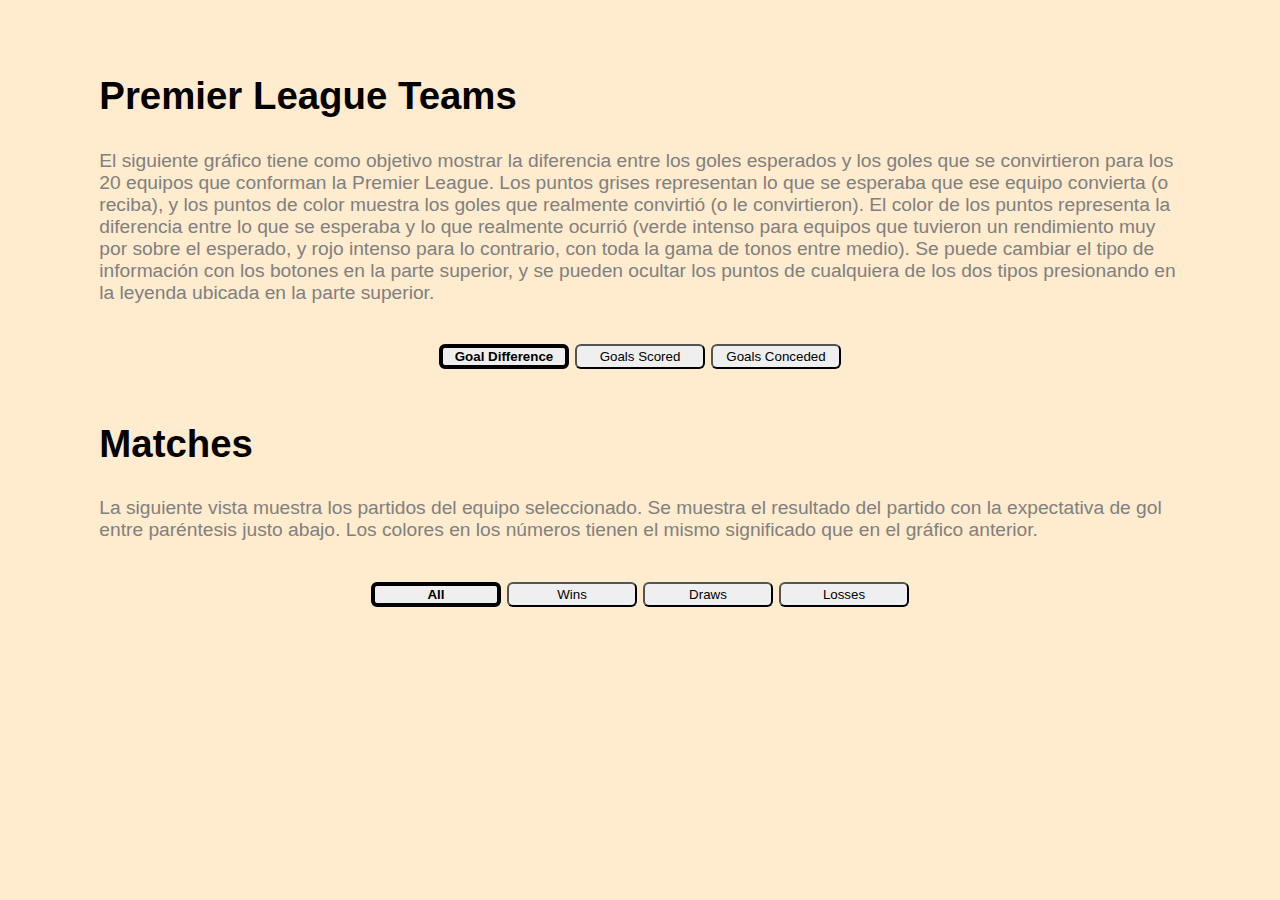
<file: Examen/index.html>
<!DOCTYPE html>
<html>

  <link>
    <meta charset="utf-8" name="viewport" content="width=device-width, initial-scale=1">
    <title>Visualizaciones</title>
    <script src="https://d3js.org/d3.v7.min.js"></script>
    <script src="https://d3js.org/d3-scale-chromatic.v1.min.js"></script>
    <link rel="stylesheet" href="styles.css">
  </head>

  <body>
    <div class="container">
        <div class="subcontainer" id="vis-1">
            <h2>Premier League Teams</h2>
            <p class="exp">El siguiente gráfico tiene como objetivo mostrar la diferencia entre los goles esperados y los goles que se convirtieron para los 20 equipos que conforman la Premier League. Los puntos grises representan lo que se esperaba que ese equipo convierta (o reciba), y los puntos de color muestra los goles que realmente convirtió (o le convirtieron). El color de los puntos representa la diferencia entre lo que se esperaba y lo que realmente ocurrió (verde intenso para equipos que tuvieron un rendimiento muy por sobre el esperado, y rojo intenso para lo contrario, con toda la gama de tonos entre medio). Se puede cambiar el tipo de información con los botones en la parte superior, y se pueden ocultar los puntos de cualquiera de los dos tipos presionando en la leyenda ubicada en la parte superior.</p>
            <br>
            <div class="center">
              <button class="buttonactive" id="difference">Goal Difference</button>
              <button class="button" id="scored">Goals Scored</button>
              <button class="button" id="conceded">Goals Conceded</button>
            </div>
        </div>
        <br>
        <div class="subcontainer" id="vis-2">
          <h2>Matches</h2>
          <p class="exp">La siguiente vista muestra los partidos del equipo seleccionado. Se muestra el resultado del partido con la expectativa de gol entre paréntesis justo abajo. Los colores en los números tienen el mismo significado que en el gráfico anterior.</p>
          <br>
          <div class="center">
            <button class="buttonactive" id="all">All</button>
            <button class="button" id="wins">Wins</button>
            <button class="button" id="draws">Draws</button>
            <button class="button" id="losses">Losses</button>
          </div>
        </div>
    </div>
    <script src="vis1.js" charset='utf-8'></script>
    <script src="vis2.js" charset='utf-8'></script>
  </body>
</html>
</file>
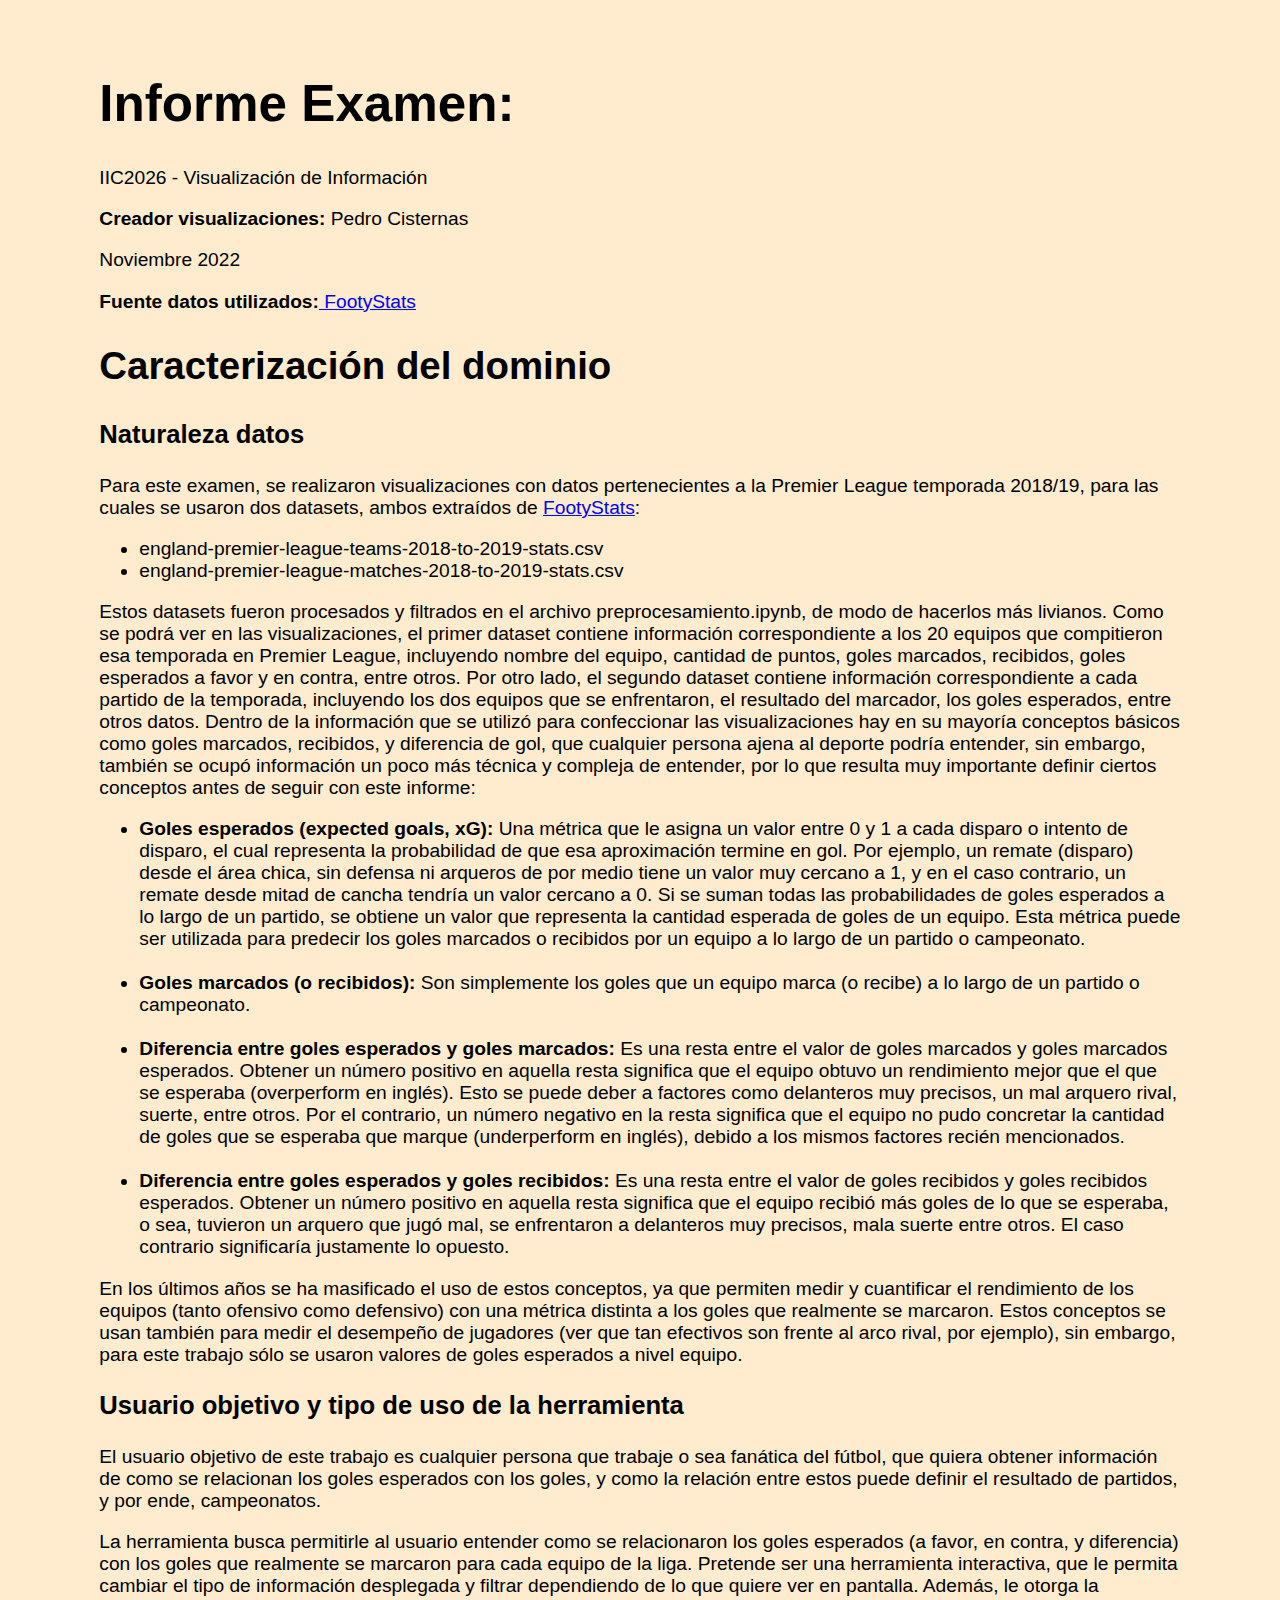
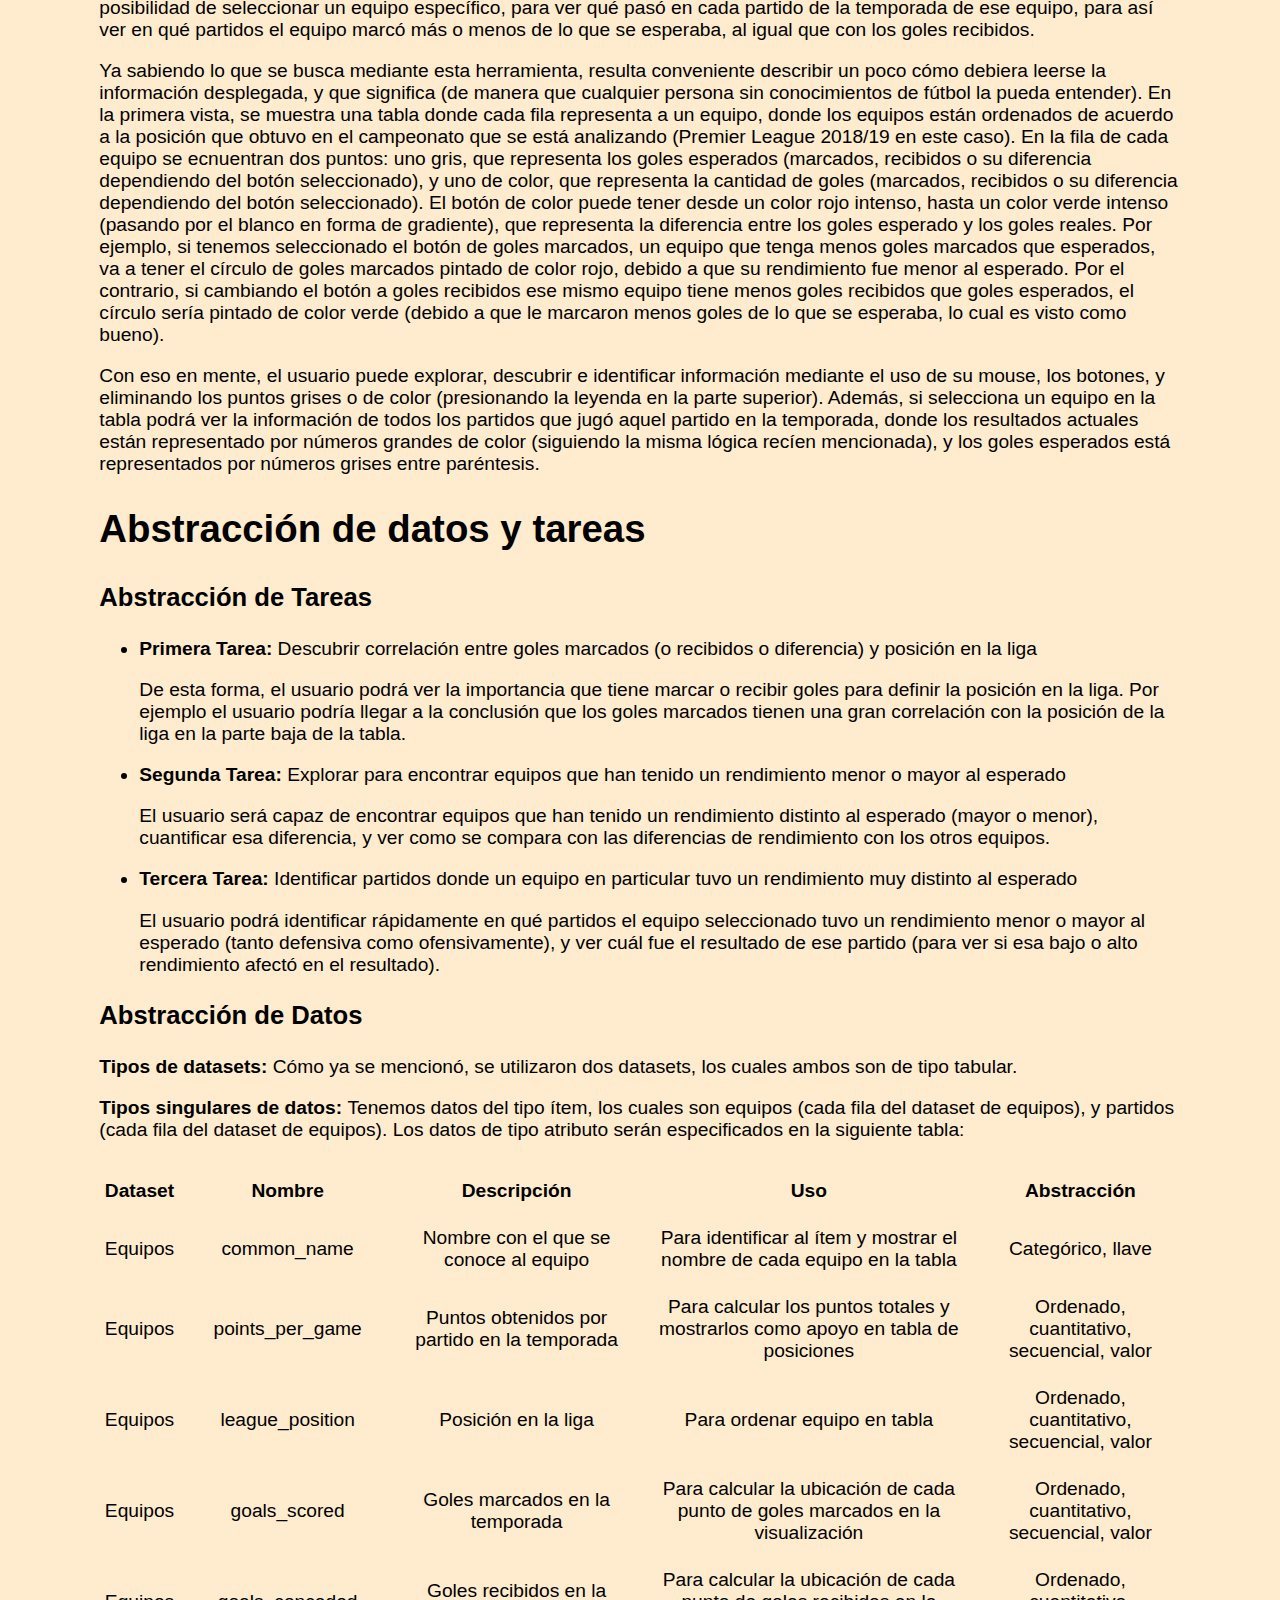
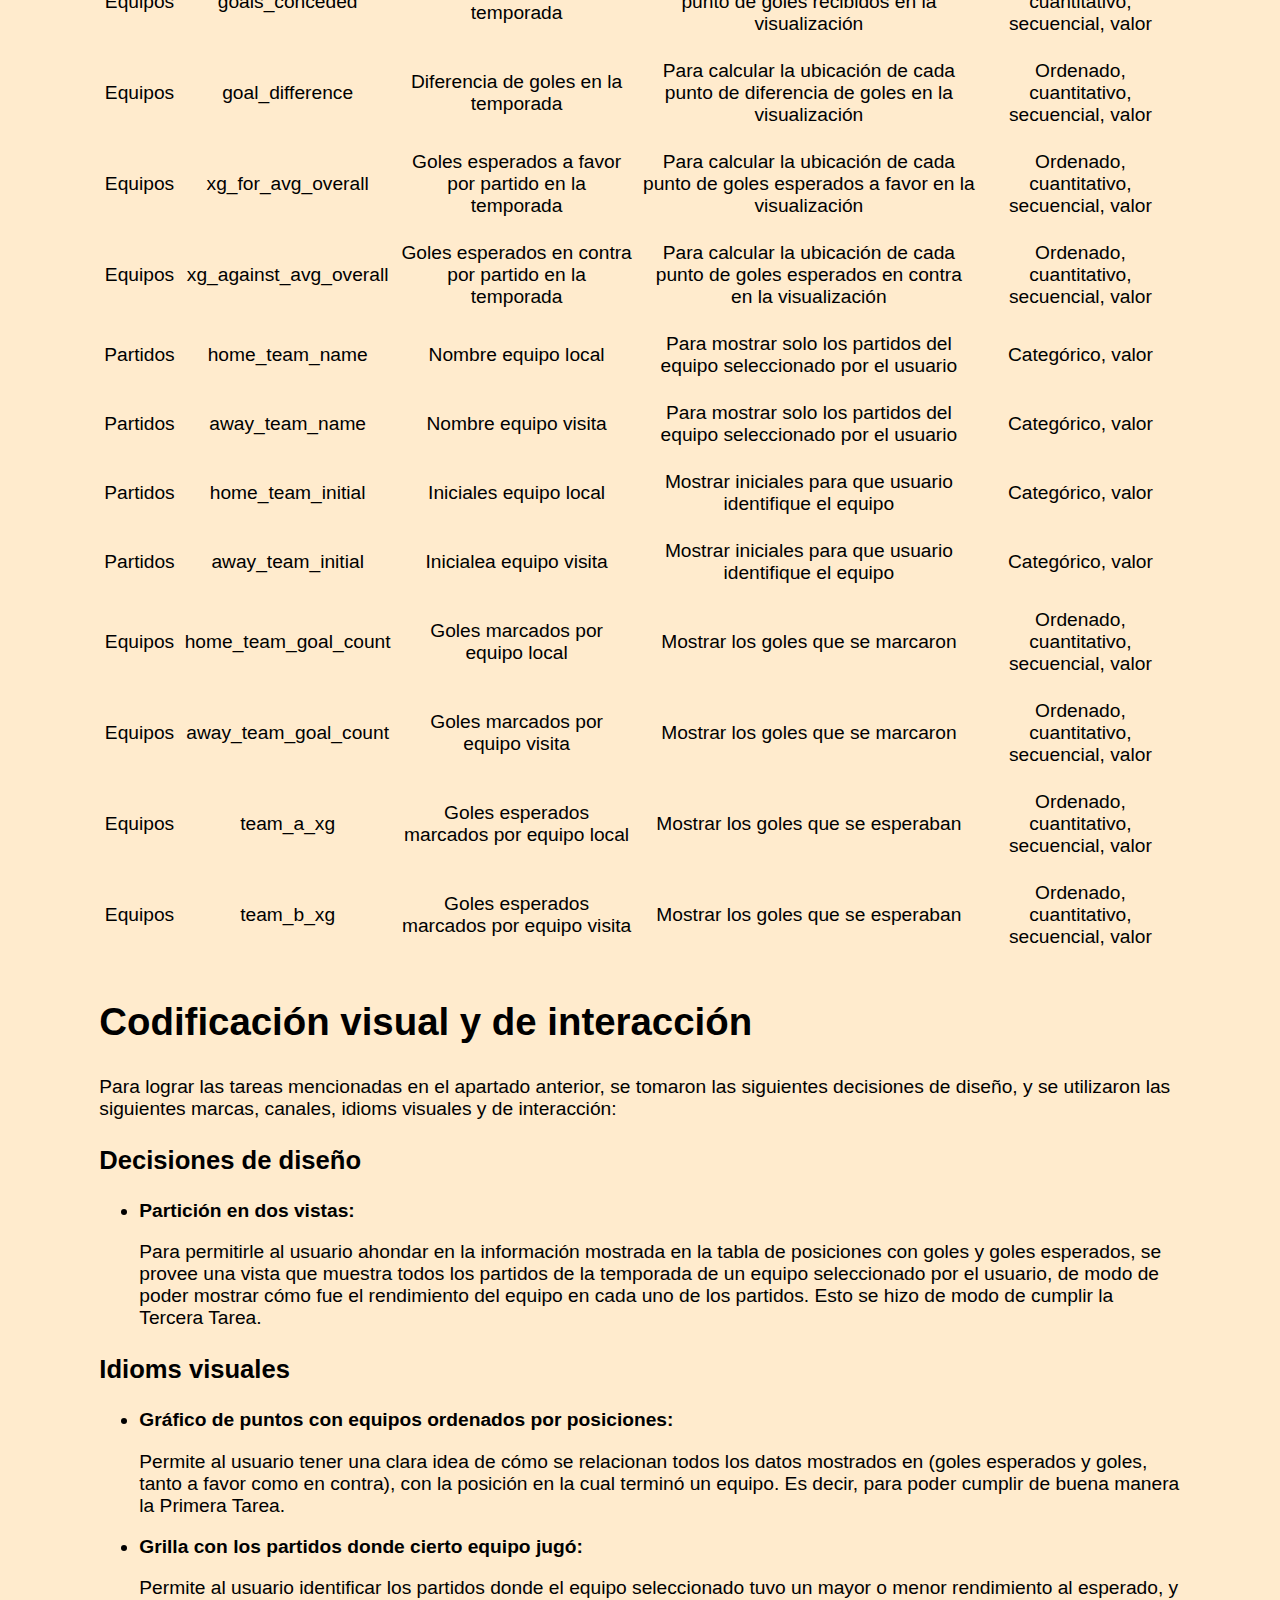
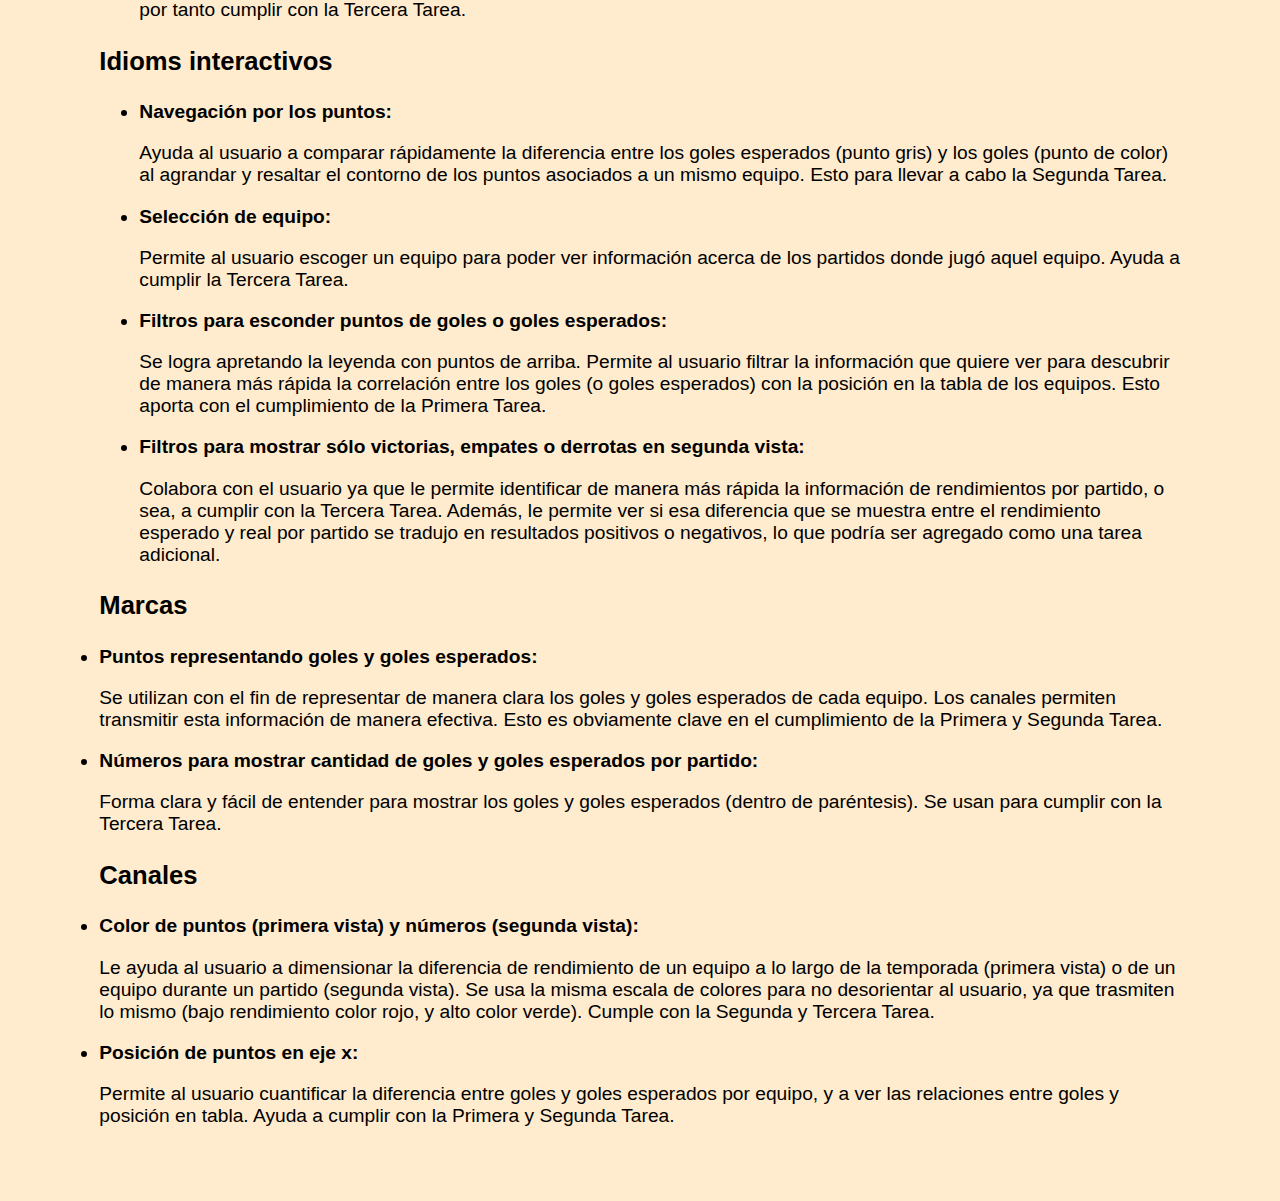
<file: Examen/informe.html>
<!DOCTYPE html>
<html>

<link>
<meta charset="utf-8" name="viewport" content="width=device-width, initial-scale=1">
<title>Informe</title>
<script src="https://d3js.org/d3.v7.min.js"></script>
<script src="https://d3js.org/d3-scale-chromatic.v1.min.js"></script>
<link rel="stylesheet" href="styles.css">
</head>

<body>
    <div class="container">
        <h1>Informe Examen:</h1>
        <!-- Relación entre Goles Esperados y Goles en Premier League 2018/19 -->
        <p>IIC2026 - Visualización de Información</p>
        <p><b>Creador visualizaciones:</b> Pedro Cisternas</p>
        <p>Noviembre 2022</p>
        <p><b>Fuente datos utilizados:</b><a href="https://footystats.org/download-stats-csv#whats_included">
                FootyStats</a></p>
        <div id="caracterizacion">
            <h2>Caracterización del dominio</h2>
            <h3>Naturaleza datos</h3>
            <p>Para este examen, se realizaron visualizaciones con datos pertenecientes a la Premier League temporada 2018/19, para las cuales se usaron dos datasets, ambos extraídos de <a href="https://footystats.org/download-stats-csv#whats_included">
                FootyStats</a>: </p>
            <ul>
                <li>england-premier-league-teams-2018-to-2019-stats.csv</li>
                <li>england-premier-league-matches-2018-to-2019-stats.csv</li>
            </ul>
            <p>Estos datasets fueron procesados y filtrados en el archivo preprocesamiento.ipynb, de modo de hacerlos más livianos. Como se podrá ver en las visualizaciones, el primer dataset contiene información correspondiente a los 20 equipos que compitieron esa temporada en Premier League, incluyendo nombre del equipo, cantidad de puntos, goles marcados, recibidos, goles esperados a favor y en contra, entre otros. Por otro lado, el segundo dataset contiene información correspondiente a cada partido de la temporada, incluyendo los dos equipos que se enfrentaron, el resultado del marcador, los goles esperados, entre otros datos. Dentro de la información que se utilizó para confeccionar las visualizaciones hay en su mayoría conceptos básicos como goles marcados, recibidos, y diferencia de gol, que cualquier persona ajena al deporte podría entender, sin embargo, también se ocupó información un poco más técnica y compleja de entender, por lo que resulta muy importante definir ciertos conceptos antes de seguir con este informe:</p>
            <ul>
                <li><b>Goles esperados (expected goals, xG):</b> Una métrica que le asigna un valor entre 0 y 1 a cada disparo o intento de disparo, el cual representa la probabilidad de que esa aproximación termine en gol. Por ejemplo, un remate (disparo) desde el área chica, sin defensa ni arqueros de por medio tiene un valor muy cercano a 1, y en el caso contrario, un remate desde mitad de cancha tendría un valor cercano a 0. Si se suman todas las probabilidades de goles esperados a lo largo de un partido, se obtiene un valor que representa la cantidad esperada de goles de un equipo. Esta métrica puede ser utilizada para predecir los goles marcados o recibidos por un equipo a lo largo de un partido o campeonato.</li>
                <br>
                <li><b>Goles marcados (o recibidos):</b> Son simplemente los goles que un equipo marca (o recibe) a lo largo de un partido o campeonato.</li>
                <br>
                <li><b>Diferencia entre goles esperados y goles marcados:</b> Es una resta entre el valor de goles marcados y goles marcados esperados. Obtener un número positivo en aquella resta significa que el equipo obtuvo un rendimiento mejor que el que se esperaba (overperform en inglés). Esto se puede deber a factores como delanteros muy precisos, un mal arquero rival, suerte, entre otros. Por el contrario, un número negativo en la resta significa que el equipo no pudo concretar la cantidad de goles que se esperaba que marque (underperform en inglés), debido a los mismos factores recién mencionados.</li>
                <br>
                <li><b>Diferencia entre goles esperados y goles recibidos:</b> Es una resta entre el valor de goles recibidos y goles recibidos esperados. Obtener un número positivo en aquella resta significa que el equipo recibió más goles de lo que se esperaba, o sea, tuvieron un arquero que jugó mal, se enfrentaron a delanteros muy precisos, mala suerte entre otros. El caso contrario significaría justamente lo opuesto.</li>
            </ul>
            <p>En los últimos años se ha masificado el uso de estos conceptos, ya que permiten medir y cuantificar el rendimiento de los equipos (tanto ofensivo como defensivo) con una métrica distinta a los goles que realmente se marcaron. Estos conceptos se usan también para medir el desempeño de jugadores (ver que tan efectivos son frente al arco rival, por ejemplo), sin embargo, para este trabajo sólo se usaron valores de goles esperados a nivel equipo.</p>
            <h3>Usuario objetivo y tipo de uso de la herramienta</h3>
            <p>El usuario objetivo de este trabajo es cualquier persona que trabaje o sea fanática del fútbol, que quiera obtener información de como se relacionan los goles esperados con los goles, y como la relación entre estos puede definir el resultado de partidos, y por ende, campeonatos.</p>
            <p>La herramienta busca permitirle al usuario entender como se relacionaron los goles esperados (a favor, en contra, y diferencia) con los goles que realmente se marcaron para cada equipo de la liga. Pretende ser una herramienta interactiva, que le permita cambiar el tipo de información desplegada y filtrar dependiendo de lo que quiere ver en pantalla. Además, le otorga la posibilidad de seleccionar un equipo específico, para ver qué pasó en cada partido de la temporada de ese equipo, para así ver en qué partidos el equipo marcó más o menos de lo que se esperaba, al igual que con los goles recibidos.</p>
            <p>Ya sabiendo lo que se busca mediante esta herramienta, resulta conveniente describir un poco cómo debiera leerse la información desplegada, y que significa (de manera que cualquier persona sin conocimientos de fútbol la pueda entender). En la primera vista, se muestra una tabla donde cada fila representa a un equipo, donde los equipos están ordenados de acuerdo a la posición que obtuvo en el campeonato que se está analizando (Premier League 2018/19 en este caso). En la fila de cada equipo se ecnuentran dos puntos: uno gris, que representa los goles esperados (marcados, recibidos o su diferencia dependiendo del botón seleccionado), y uno de color, que representa la cantidad de goles (marcados, recibidos o su diferencia dependiendo del botón seleccionado). El botón de color puede tener desde un color rojo intenso, hasta un color verde intenso (pasando por el blanco en forma de gradiente), que representa la diferencia entre los goles esperado y los goles reales. Por ejemplo, si tenemos seleccionado el botón de goles marcados, un equipo que tenga menos goles marcados que esperados, va a tener el círculo de goles marcados pintado de color rojo, debido a que su rendimiento fue menor al esperado. Por el contrario, si cambiando el botón a goles recibidos ese mismo equipo tiene menos goles recibidos que goles esperados, el círculo sería pintado de color verde (debido a que le marcaron menos goles de lo que se esperaba, lo cual es visto como bueno).</p>
            <p>Con eso en mente, el usuario puede explorar, descubrir e identificar información mediante el uso de su mouse, los botones, y eliminando los puntos grises o de color (presionando la leyenda en la parte superior). Además, si selecciona un equipo en la tabla podrá ver la información de todos los partidos que jugó aquel partido en la temporada, donde los resultados actuales están representado por números grandes de color (siguiendo la misma lógica recíen mencionada), y los goles esperados está representados por números grises entre paréntesis.</p>
            <h2>Abstracción de datos y tareas</h2>
            <h3>Abstracción de Tareas</h3>
            <ul>
                <li><b>Primera Tarea:</b> Descubrir correlación entre goles marcados (o recibidos o diferencia) y posición en la liga</li>
                <p>De esta forma, el usuario podrá ver la importancia que tiene marcar o recibir goles para definir la posición en la liga. Por ejemplo el usuario podría llegar a la conclusión que los goles marcados tienen una gran correlación con la posición de la liga en la parte baja de la tabla.</p>
                <li><b>Segunda Tarea:</b> Explorar para encontrar equipos que han tenido un rendimiento menor o mayor al esperado</li>
                <p>El usuario será capaz de encontrar equipos que han tenido un rendimiento distinto al esperado (mayor o menor), cuantificar esa diferencia, y ver como se compara con las diferencias de rendimiento con los otros equipos.</p>
                <li><b>Tercera Tarea:</b> Identificar partidos donde un equipo en particular tuvo un rendimiento muy distinto al esperado</li>
                <p>El usuario podrá identificar rápidamente en qué partidos el equipo seleccionado tuvo un rendimiento menor o mayor al esperado (tanto defensiva como ofensivamente), y ver cuál fue el resultado de ese partido (para ver si esa bajo o alto rendimiento afectó en el resultado).</p>
            </ul>
            <h3>Abstracción de Datos</h3>
            <p><b>Tipos de datasets: </b>Cómo ya se mencionó, se utilizaron dos datasets, los cuales ambos son de tipo tabular.</p>
            <p><b>Tipos singulares de datos: </b>Tenemos datos del tipo ítem, los cuales son equipos (cada fila del dataset de equipos), y partidos (cada fila del dataset de equipos). Los datos de tipo atributo serán especificados en la siguiente tabla:</p>
            <table>
                <tr>
                    <th>Dataset</th>
                    <th>Nombre</th>
                    <th>Descripción</th>
                    <th>Uso</th>
                    <th>Abstracción</th>
                </tr>
                <tr>
                    <td>Equipos</td>
                    <td>common_name</td>
                    <td>Nombre con el que se conoce al equipo</td>
                    <td>Para identificar al ítem y mostrar el nombre de cada equipo en la tabla</td>
                    <td>Categórico, llave</td>
                </tr>
                <tr>
                    <td>Equipos</td>
                    <td>points_per_game</td>
                    <td>Puntos obtenidos por partido en la temporada</td>
                    <td>Para calcular los puntos totales y mostrarlos como apoyo en tabla de posiciones</td>
                    <td>Ordenado, cuantitativo, secuencial, valor</td>
                </tr>
                <tr>
                    <td>Equipos</td>
                    <td>league_position</td>
                    <td>Posición en la liga</td>
                    <td>Para ordenar equipo en tabla</td>
                    <td>Ordenado, cuantitativo, secuencial, valor</td>
                </tr>
                <tr>
                    <td>Equipos</td>
                    <td>goals_scored</td>
                    <td>Goles marcados en la temporada</td>
                    <td>Para calcular la ubicación de cada punto de goles marcados en la visualización</td>
                    <td>Ordenado, cuantitativo, secuencial, valor</td>
                </tr>
                <tr>
                    <td>Equipos</td>
                    <td>goals_conceded</td>
                    <td>Goles recibidos en la temporada</td>
                    <td>Para calcular la ubicación de cada punto de goles recibidos en la visualización</td>
                    <td>Ordenado, cuantitativo, secuencial, valor</td>
                </tr>
                <tr>
                    <td>Equipos</td>
                    <td>goal_difference</td>
                    <td>Diferencia de goles en la temporada</td>
                    <td>Para calcular la ubicación de cada punto de diferencia de goles en la visualización</td>
                    <td>Ordenado, cuantitativo, secuencial, valor</td>
                </tr>
                <tr>
                    <td>Equipos</td>
                    <td>xg_for_avg_overall</td>
                    <td>Goles esperados a favor por partido en la temporada</td>
                    <td>Para calcular la ubicación de cada punto de goles esperados a favor en la visualización</td>
                    <td>Ordenado, cuantitativo, secuencial, valor</td>
                </tr>
                <tr>
                    <td>Equipos</td>
                    <td>xg_against_avg_overall</td>
                    <td>Goles esperados en contra por partido en la temporada</td>
                    <td>Para calcular la ubicación de cada punto de goles esperados en contra en la visualización</td>
                    <td>Ordenado, cuantitativo, secuencial, valor</td>
                </tr>
                <tr>
                    <td>Partidos</td>
                    <td>home_team_name</td>
                    <td>Nombre equipo local</td>
                    <td>Para mostrar solo los partidos del equipo seleccionado por el usuario</td>
                    <td>Categórico, valor</td>
                </tr>
                <tr>
                    <td>Partidos</td>
                    <td>away_team_name</td>
                    <td>Nombre equipo visita</td>
                    <td>Para mostrar solo los partidos del equipo seleccionado por el usuario</td>
                    <td>Categórico, valor</td>
                </tr>
                <tr>
                    <td>Partidos</td>
                    <td>home_team_initial</td>
                    <td>Iniciales equipo local</td>
                    <td>Mostrar iniciales para que usuario identifique el equipo</td>
                    <td>Categórico, valor</td>
                </tr>
                <tr>
                    <td>Partidos</td>
                    <td>away_team_initial</td>
                    <td>Inicialea equipo visita</td>
                    <td>Mostrar iniciales para que usuario identifique el equipo</td>
                    <td>Categórico, valor</td>
                </tr>
                <tr>
                    <td>Equipos</td>
                    <td>home_team_goal_count</td>
                    <td>Goles marcados por equipo local</td>
                    <td>Mostrar los goles que se marcaron</td>
                    <td>Ordenado, cuantitativo, secuencial, valor</td>
                </tr>
                <tr>
                    <td>Equipos</td>
                    <td>away_team_goal_count</td>
                    <td>Goles marcados por equipo visita</td>
                    <td>Mostrar los goles que se marcaron</td>
                    <td>Ordenado, cuantitativo, secuencial, valor</td>
                </tr>
                <tr>
                    <td>Equipos</td>
                    <td>team_a_xg</td>
                    <td>Goles esperados marcados por equipo local</td>
                    <td>Mostrar los goles que se esperaban</td>
                    <td>Ordenado, cuantitativo, secuencial, valor</td>
                </tr>
                <tr>
                    <td>Equipos</td>
                    <td>team_b_xg</td>
                    <td>Goles esperados marcados por equipo visita</td>
                    <td>Mostrar los goles que se esperaban</td>
                    <td>Ordenado, cuantitativo, secuencial, valor</td>
                </tr>
            </table>
            <h2>Codificación visual y de interacción</h2>
            <p>Para lograr las tareas mencionadas en el apartado anterior, se tomaron las siguientes decisiones de diseño, y se utilizaron las siguientes marcas, canales, idioms visuales y de interacción:</p>
            <h3>Decisiones de diseño</h3>
            <ul>
                <li><b>Partición en dos vistas:</b></li>
                <p>Para permitirle al usuario ahondar en la información mostrada en la tabla de posiciones con goles y goles esperados, se
                provee una vista que muestra todos los partidos de la temporada de un equipo seleccionado por el usuario, de modo de
                poder mostrar cómo fue el rendimiento del equipo en cada uno de los partidos. Esto se hizo de modo de cumplir la Tercera Tarea.</p>
            </ul>
            <h3>Idioms visuales</h3>
            <ul>
                <li><b>Gráfico de puntos con equipos ordenados por posiciones:</b></li>
                <p>Permite al usuario tener una clara idea de cómo se relacionan todos los datos mostrados en (goles esperados y goles,
                tanto a favor como en contra), con la posición en la cual terminó un equipo. Es decir, para poder cumplir de buena
                manera la Primera Tarea.</p>
                <li><b>Grilla con los partidos donde cierto equipo jugó:</b></li>
                <p>Permite al usuario identificar los partidos donde el equipo seleccionado tuvo un mayor o menor rendimiento al esperado, y por tanto cumplir con la Tercera Tarea.</p>
            </ul>
            <h3>Idioms interactivos</h3>
            <ul>
                <li><b>Navegación por los puntos:</b></li>
                <p>Ayuda al usuario a comparar rápidamente la diferencia entre los goles esperados (punto gris) y los goles (punto de color) al agrandar y resaltar el contorno de los puntos asociados a un mismo equipo. Esto para llevar a cabo la Segunda Tarea.</p>
                <li><b>Selección de equipo:</b></li>
                <p>Permite al usuario escoger un equipo para poder ver información acerca de los partidos donde jugó aquel equipo. Ayuda a cumplir la Tercera Tarea.</p>
                <li><b>Filtros para esconder puntos de goles o goles esperados:</b></li>
                <p>Se logra apretando la leyenda con puntos de arriba. Permite al usuario filtrar la información que quiere ver para descubrir de manera más rápida la correlación entre los goles (o goles esperados) con la posición en la tabla de los equipos. Esto aporta con el cumplimiento de la Primera Tarea.</p>
                <li><b>Filtros para mostrar sólo victorias, empates o derrotas en segunda vista:</b></li>
                <p>Colabora con el usuario ya que le permite identificar de manera más rápida la información de rendimientos por partido, o sea, a cumplir con la Tercera Tarea. Además, le permite ver si esa diferencia que se muestra entre el rendimiento esperado y real por partido se tradujo en resultados positivos o negativos, lo que podría ser agregado como una tarea adicional.</p>
            </ul>
            <h3>Marcas</h3>
            <li><b>Puntos representando goles y goles esperados:</b></li>
            <p>Se utilizan con el fin de representar de manera clara los goles y goles esperados de cada equipo. Los canales permiten transmitir esta información de manera efectiva. Esto es obviamente clave en el cumplimiento de la Primera y Segunda Tarea.</p>
            <li><b>Números para mostrar cantidad de goles y goles esperados por partido:</b></li>
            <p>Forma clara y fácil de entender para mostrar los goles y goles esperados (dentro de paréntesis). Se usan para cumplir con la Tercera Tarea.</p>
            <h3>Canales</h3>
            <li><b>Color de puntos (primera vista) y números (segunda vista):</b></li>
            <p>Le ayuda al usuario a dimensionar la diferencia de rendimiento de un equipo a lo largo de la temporada (primera vista) o de un equipo durante un partido (segunda vista). Se usa la misma escala de colores para no desorientar al usuario, ya que trasmiten lo mismo (bajo rendimiento color rojo, y alto color verde). Cumple con la Segunda y Tercera Tarea.</p>
            <li><b>Posición de puntos en eje x:</b></li>
            <p>Permite al usuario cuantificar la diferencia entre goles y goles esperados por equipo, y a ver las relaciones entre goles y posición en tabla. Ayuda a cumplir con la Primera y Segunda Tarea.</p>
        </div>
    </div>
</body>

</html>
</file>
<file: Examen/styles.css>
body {
  background-color: blanchedalmond;
  margin: 2% 2% 2%;
}

h1 {
  font-size: 4vw;
  font-family: "Noto Sans", sans-serif;
}

h2 {
  font-size: 3vw;
  font-family: "Noto Sans", sans-serif;
}

h3 {
  font-size: 2vw;
  font-family: "Noto Sans", sans-serif;
}

p,
ul,
li {
  font-size: 1.5vw;
  font-family: "Noto Sans", sans-serif;
}

table {
  border-collapse: separate;
  border-spacing: 0 15px;
}

th,
td {
  font-size: 1.5vw;
  padding: 5px;
  font-family: "Noto Sans", sans-serif;
  text-align: center;
  vertical-align: middle;
}

.container {
  margin: 6%;
}

.exp {
  color: grey;
}

#vis-1 {
  width: 100%;
  height: 100;
}

#vis-2 {
  visibility: visble;
}

svg {
  display: block;
  margin: auto;
  background-color: rgb(254, 252, 252);
}

.center {
  display: flex;
  justify-content: center;
}

.button {
  margin: 3px;
  border-radius: 6px;
  width: 130px;
}

.buttonactive {
  margin: 3px;
  border-radius: 6px;
  width: 130px;
  font-weight: 800;
  border: 4px solid black;
}
</file>
